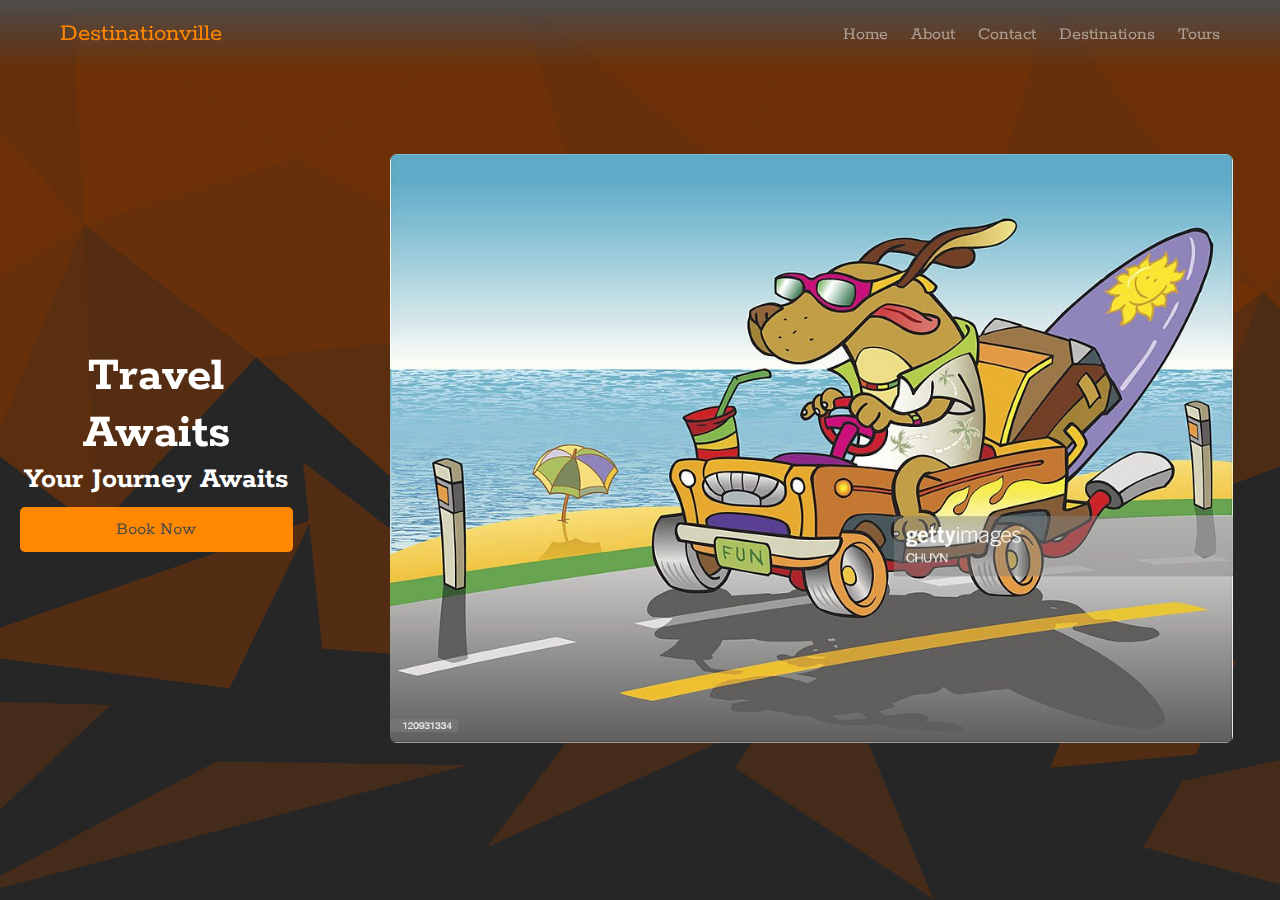
<file: index.html>
<!DOCTYPE html>
<html lang="en">
<head>
    <meta charset="UTF-8">
    <meta http-equiv="X-UA-Compatible" content="IE=edge">
    <meta name="viewport" content="width=device-width, initial-scale=1.0">
    <title>Travel</title>
        <!-- font awesome cdn -->
        <link rel="stylesheet" href="https://cdnjs.cloudflare.com/ajax/libs/font-awesome/4.7.0/css/font-awesome.min.css">
        <link rel="stylesheet" href="https://cdnjs.cloudflare.com/ajax/libs/font-awesome/6.2.1/css/all.min.css">
        <link rel="stylesheet" href="./css/style.css">
</head>
<body>
    <!-- header section starts -->
    <header class="header" data-aos="fade-down">
        <section class="flex">
            <a href="home.html" class="logo">Destinationville</a>
            <nav class="navbar">
                <a href="home.html">home</a>
                <a href="about.html">about</a>
                <a href="contact.html">contact</a>
                <a href="destinations.html">destinations</a>
                <a href="tours.html">tours</a>
            </nav>
            <div id="menu-btn" class="fas fa-bars"></div>
        </section>
    </header>
    <!-- header section ends -->
    
    <!-- start index section -->
    <div class="index">
        <div class="sec-1">
            <h1>Travel Awaits</h1>
            <h3>your journey awaits</h3>
            <a href="./home.html" class="btn">book now</a>
        </div>
        <div class="sec-2">
            <img src="./assets/index-1.jpg" alt="">
        </div>
    </div>
    <!-- end index section -->

    <script src="https://unpkg.com/aos@next/dist/aos.js"></script>
    <!-- my custom js -->
    <script src="./js/script.js"></script>
</body>
</html>
</file>
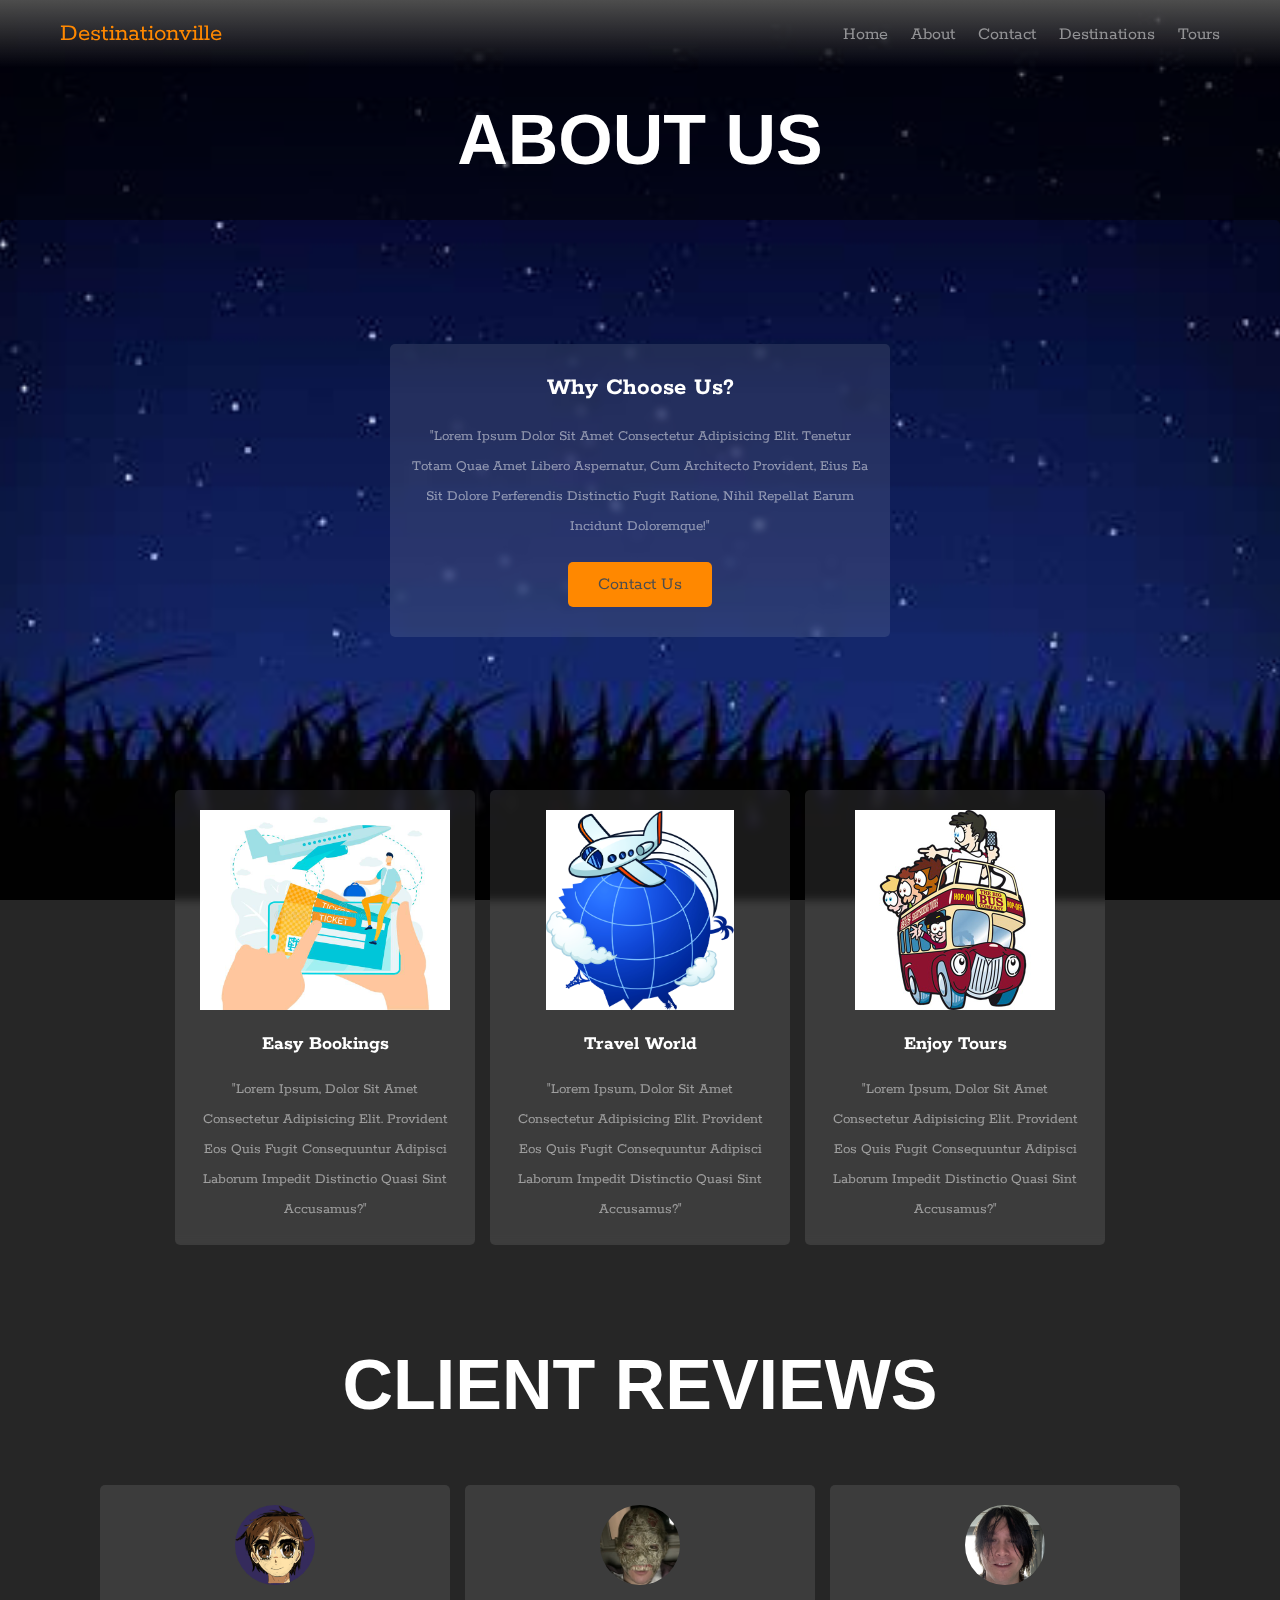
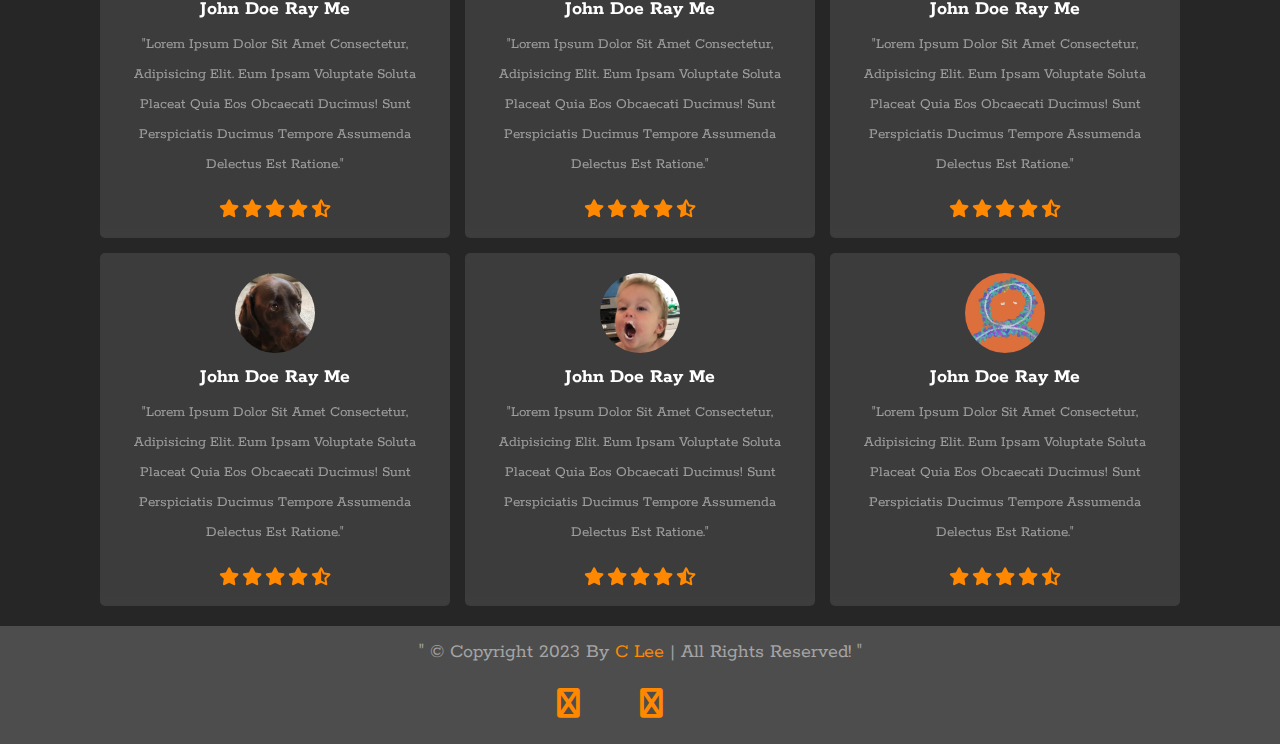
<file: about.html>
<!DOCTYPE html>
<html lang="en">

<head>
    <meta charset="UTF-8">
    <meta http-equiv="X-UA-Compatible" content="IE=edge">
    <meta name="viewport" content="width=device-width, initial-scale=1.0">
    <title>Travel - About</title>
    <!-- font awesome cdn -->
    <link rel="stylesheet" href="https://cdnjs.cloudflare.com/ajax/libs/font-awesome/4.7.0/css/font-awesome.min.css">
    <link rel="stylesheet" href="https://cdnjs.cloudflare.com/ajax/libs/font-awesome/6.2.1/css/all.min.css">
    <link rel="stylesheet" href="./css/style.css">
</head>

<body>
    <!-- header section starts -->
    <header class="header" data-aos="fade-down">
        <section class="flex">
            <a href="home.html" class="logo">Destinationville</a>
            <nav class="navbar">
                <a href="home.html">home</a>
                <a href="about.html">about</a>
                <a href="contact.html">contact</a>
                <a href="destinations.html">destinations</a>
                <a href="tours.html">tours</a>
            </nav>
            <div id="menu-btn" class="fas fa-bars"></div>
        </section>
    </header>
    <!-- header section ends -->

    <!-- about section starts -->
    <div class="container about">
        <h1 class="heading">about us</h1>
        <div class="details">
            <div class="box">
                <h3>why choose us?</h3>
                <p>"Lorem ipsum dolor sit amet consectetur adipisicing elit. Tenetur totam quae amet libero aspernatur,
                    cum architecto provident, eius ea sit dolore perferendis distinctio fugit ratione, nihil repellat
                    earum incidunt doloremque!"</p>
                <a href="./contact.html" class="btn">contact us</a>
            </div>
        </div>
        <div class="grid">
            <div class="box">
                <img src="./assets/about-img-1.jpg" alt="">
                <h3>easy bookings</h3>
                <p>"Lorem ipsum, dolor sit amet consectetur adipisicing elit. Provident eos quis fugit consequuntur
                    adipisci laborum impedit distinctio quasi sint accusamus?"</p>
            </div>
            <div class="box">
                <img src="./assets/about-img-2.jpeg" alt="">
                <h3>travel world</h3>
                <p>"Lorem ipsum, dolor sit amet consectetur adipisicing elit. Provident eos quis fugit consequuntur
                    adipisci laborum impedit distinctio quasi sint accusamus?"</p>
            </div>
            <div class="box">
                <img src="./assets/about-img-3.jpeg" alt="">
                <h3>enjoy tours</h3>
                <p>"Lorem ipsum, dolor sit amet consectetur adipisicing elit. Provident eos quis fugit consequuntur
                    adipisci laborum impedit distinctio quasi sint accusamus?"</p>
            </div>
        </div>
    </div>
    <!-- about section ends -->

    <!-- reviews section start -->
    <div class="container reviews">
        <h1 class="heading">client reviews</h1>
        <section class="grid">
            <div class="box">
                <img src="./assets/pic-1.png" alt="">
                <h3>john doe ray me</h3>
                <p>"Lorem ipsum dolor sit amet consectetur, adipisicing elit. Eum ipsam voluptate soluta placeat quia
                    eos obcaecati ducimus! Sunt perspiciatis ducimus tempore assumenda delectus est ratione."</p>
                <div class="stars">
                    <i class="fas fa-star"></i>
                    <i class="fas fa-star"></i>
                    <i class="fas fa-star"></i>
                    <i class="fas fa-star"></i>
                    <i class="fas fa-star-half-alt"></i>
                </div>
            </div>
            <div class="box">
                <img src="./assets/pic-2.JPG" alt="">
                <h3>john doe ray me</h3>
                <p>"Lorem ipsum dolor sit amet consectetur, adipisicing elit. Eum ipsam voluptate soluta placeat quia
                    eos obcaecati ducimus! Sunt perspiciatis ducimus tempore assumenda delectus est ratione."</p>
                <div class="stars">
                    <i class="fas fa-star"></i>
                    <i class="fas fa-star"></i>
                    <i class="fas fa-star"></i>
                    <i class="fas fa-star"></i>
                    <i class="fas fa-star-half-alt"></i>
                </div>
            </div>
            <div class="box">
                <img src="./assets/pic-3.JPG" alt="">
                <h3>john doe ray me</h3>
                <p>"Lorem ipsum dolor sit amet consectetur, adipisicing elit. Eum ipsam voluptate soluta placeat quia
                    eos obcaecati ducimus! Sunt perspiciatis ducimus tempore assumenda delectus est ratione."</p>
                <div class="stars">
                    <i class="fas fa-star"></i>
                    <i class="fas fa-star"></i>
                    <i class="fas fa-star"></i>
                    <i class="fas fa-star"></i>
                    <i class="fas fa-star-half-alt"></i>
                </div>
            </div>
            <div class="box">
                <img src="./assets/pic-4.JPG" alt="">
                <h3>john doe ray me</h3>
                <p>"Lorem ipsum dolor sit amet consectetur, adipisicing elit. Eum ipsam voluptate soluta placeat quia
                    eos obcaecati ducimus! Sunt perspiciatis ducimus tempore assumenda delectus est ratione."</p>
                <div class="stars">
                    <i class="fas fa-star"></i>
                    <i class="fas fa-star"></i>
                    <i class="fas fa-star"></i>
                    <i class="fas fa-star"></i>
                    <i class="fas fa-star-half-alt"></i>
                </div>
            </div>
            <div class="box">
                <img src="./assets/pic-5.jpg" alt="">
                <h3>john doe ray me</h3>
                <p>"Lorem ipsum dolor sit amet consectetur, adipisicing elit. Eum ipsam voluptate soluta placeat quia
                    eos obcaecati ducimus! Sunt perspiciatis ducimus tempore assumenda delectus est ratione."</p>
                <div class="stars">
                    <i class="fas fa-star"></i>
                    <i class="fas fa-star"></i>
                    <i class="fas fa-star"></i>
                    <i class="fas fa-star"></i>
                    <i class="fas fa-star-half-alt"></i>
                </div>
            </div>
            <div class="box">
                <img src="./assets/pic-6.png" alt="">
                <h3>john doe ray me</h3>
                <p>"Lorem ipsum dolor sit amet consectetur, adipisicing elit. Eum ipsam voluptate soluta placeat quia
                    eos obcaecati ducimus! Sunt perspiciatis ducimus tempore assumenda delectus est ratione."</p>
                <div class="stars">
                    <i class="fas fa-star"></i>
                    <i class="fas fa-star"></i>
                    <i class="fas fa-star"></i>
                    <i class="fas fa-star"></i>
                    <i class="fas fa-star-half-alt"></i>
                </div>
            </div>
        </section>
    </div>
    <!-- end of about section -->

    <!-- start footer -->
    <footer>
        <div class="credit">
            <p>
                " © copyright 2023 by
                <span>C Lee</span>
                | all rights reserved! "
            </p>
            <div class="credit-socials">
                <a href="#">
                    <i class="fa fa-facebook-official"></i>
                </a>
                <a href="#">
                    <i class="fa fa-github"></i>
                </a>
                <a href="#">
                    <i class="fa fa-instagram"></i>
                </a>
                <a href="#">
                    <i class="fa fa-linkedin-square"></i>
                </a>
                <a href="#">
                    <i class="fa fa-youtube-play"></i>
                </a>
            </div>
        </div>
    </footer>
    <!-- end of footer -->
    <script src="https://unpkg.com/aos@next/dist/aos.js"></script>
    <!-- my scripts -->
    <script src="./js/script.js"></script>
</body>

</html>
</file>
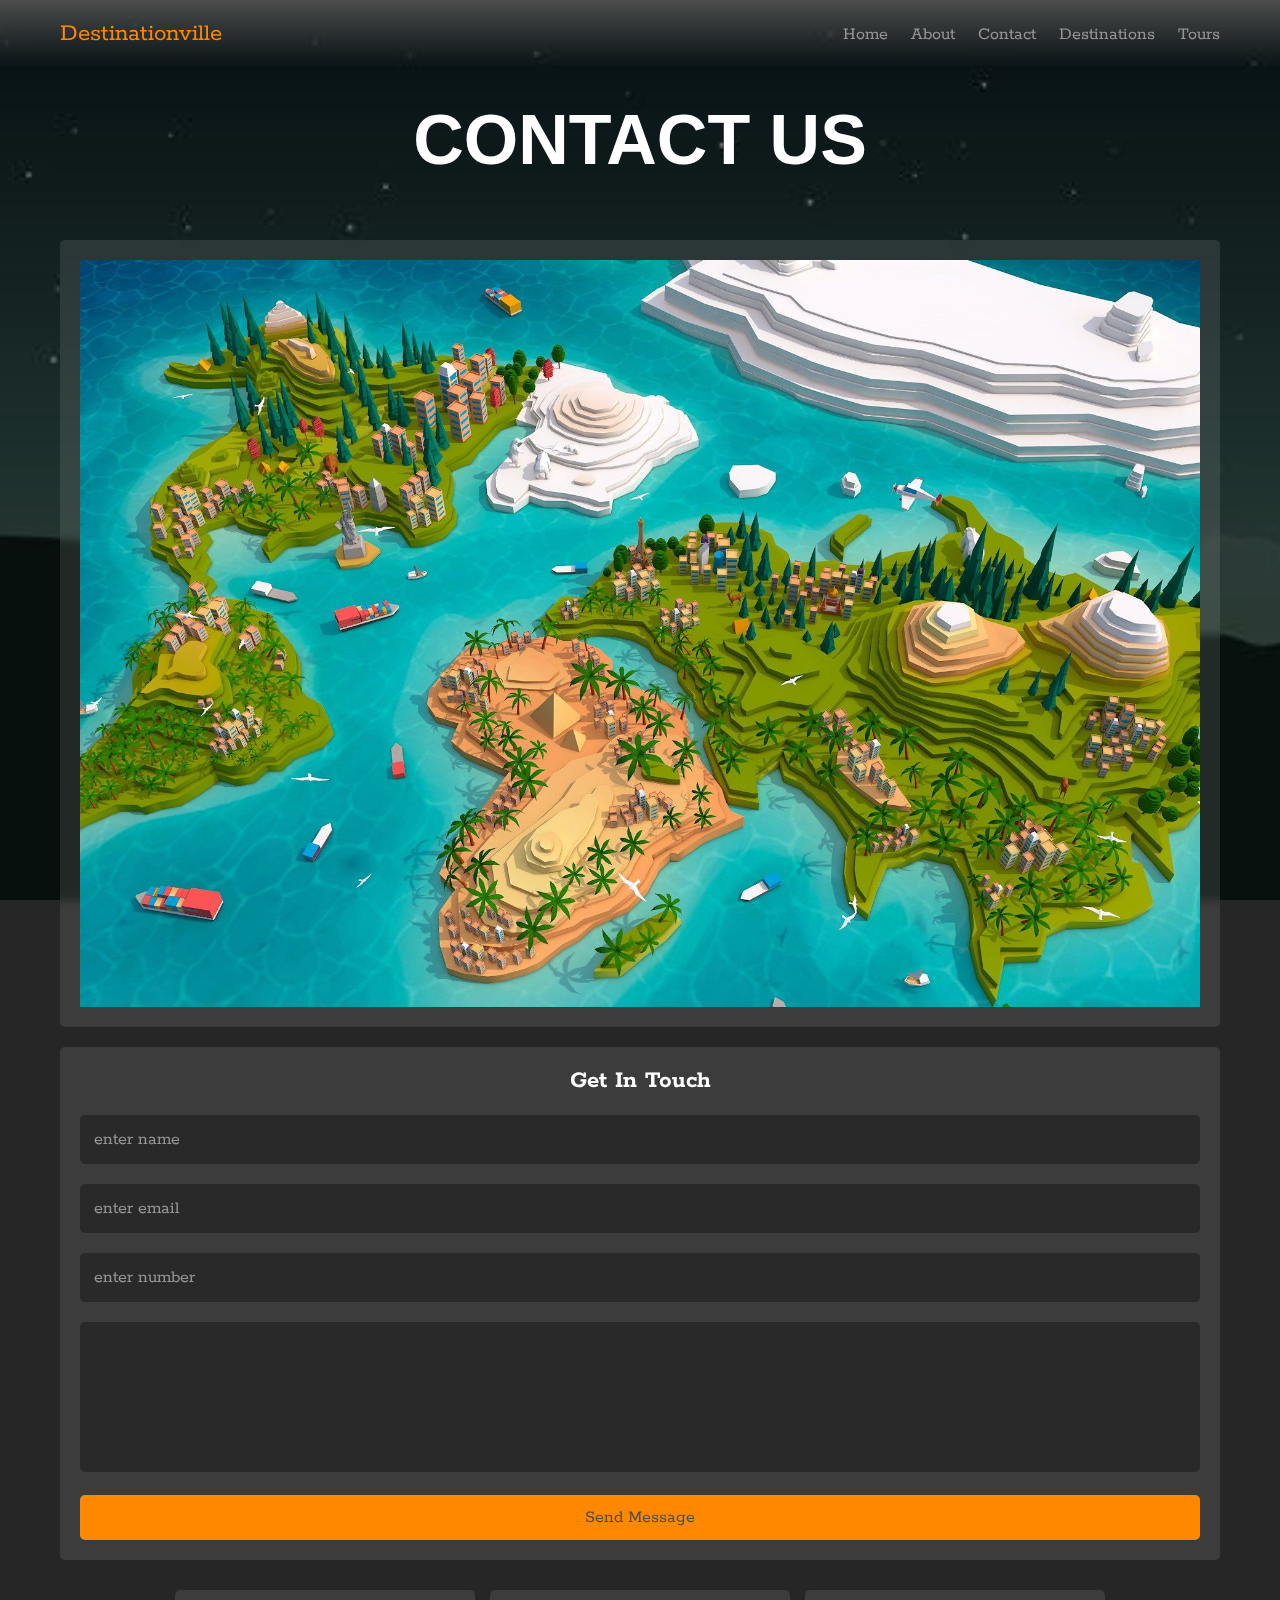
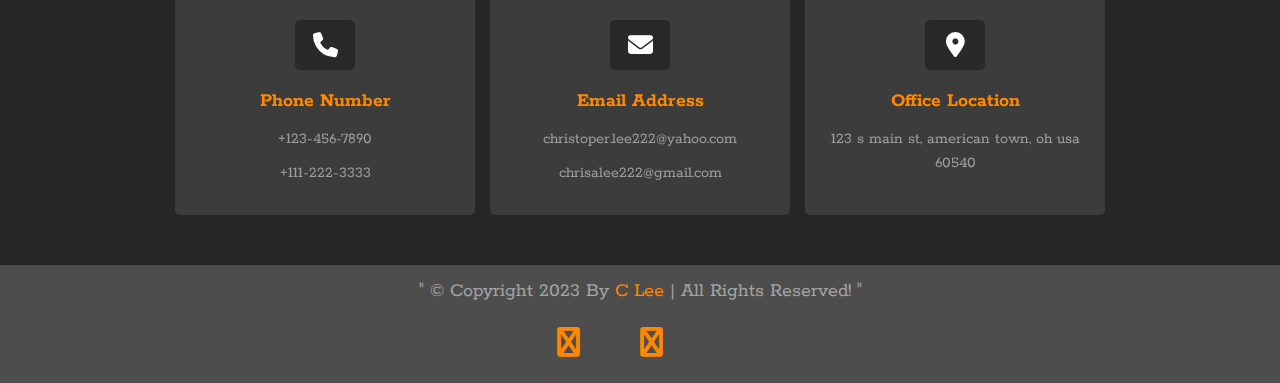
<file: contact.html>
<!DOCTYPE html>
<html lang="en">

<head>
    <meta charset="UTF-8">
    <meta http-equiv="X-UA-Compatible" content="IE=edge">
    <meta name="viewport" content="width=device-width, initial-scale=1.0">
    <title>Travel - Contact</title>

    <!-- font awesome cdn -->
    <link rel="stylesheet" href="https://cdnjs.cloudflare.com/ajax/libs/font-awesome/4.7.0/css/font-awesome.min.css">
    <link rel="stylesheet" href="https://cdnjs.cloudflare.com/ajax/libs/font-awesome/6.2.1/css/all.min.css">
    <link rel="stylesheet" href="./css/style.css">
</head>

<body>
    <!-- header section starts -->
    <header class="header" data-aos="fade-down">
        <section class="flex">
            <a href="home.html" class="logo">Destinationville</a>
            <nav class="navbar">
                <a href="home.html">home</a>
                <a href="about.html">about</a>
                <a href="contact.html">contact</a>
                <a href="destinations.html">destinations</a>
                <a href="tours.html">tours</a>
            </nav>
            <div id="menu-btn" class="fas fa-bars"></div>
        </section>
    </header>
    <!-- header section ends -->

    <!-- contact section begins -->
    <div class="container contact">
        <h1 class="heading">contact us</h1>
        <section>
            <div class="row">
                <img class="map" src="./assets/map.jpg">
                <form action="" method="" post>
                    <h3>get in touch</h3>
                    <input type="text" name="name" required maxlength="50" placeholder="enter name" class="box">
                    <input type="email" name="email" required maxlength="50" placeholder="enter email" class="box">
                    <input type="number" name="number" required maxlength="10" min="0" max="9999999999"
                        placeholder="enter number" class="box">
                    <textarea name="message" cols="30" rows="10" required maxlength="1000" class="box"></textarea>
                    <input type="submit" value="send message" name="send" class="btn">
                </form>
            </div>
            <div class="grid">
                <div class="box">
                    <i class="fas fa-phone"></i>
                    <h3>phone number</h3>
                    <a href="tel:1234567890">+123-456-7890</a>
                    <a href="tel:1112223333">+111-222-3333</a>
                </div>
                <div class="box">
                    <i class="fas fa-envelope"></i>
                    <h3>email address</h3>
                    <a href="mailto:christopher.lee222@yahoo.com">christoper.lee222@yahoo.com</a>
                    <a href="mailto:chrisalee222@gmail.com">chrisalee222@gmail.com</a>
                </div>
                <div class="box">
                    <i class="fas fa-map-marker-alt"></i>
                    <h3>office location</h3>
                    <a href="#">123 s main st, american town, oh usa 60540</a>
                </div>
            </div>
        </section>
    </div>
    <!-- end of contact section -->

    <!-- start footer -->
    <footer>
        <div class="credit">
            <p>
                " © copyright 2023 by
                <span>C Lee</span>
                | all rights reserved! "
            </p>
            <div class="credit-socials">
                <a href="#">
                    <i class="fa fa-facebook-official"></i>
                </a>
                <a href="#">
                    <i class="fa fa-github"></i>
                </a>
                <a href="#">
                    <i class="fa fa-instagram"></i>
                </a>
                <a href="#">
                    <i class="fa fa-linkedin-square"></i>
                </a>
                <a href="#">
                    <i class="fa fa-youtube-play"></i>
                </a>
            </div>
        </div>
    </footer>
    <!-- end of footer -->

    <script src="https://unpkg.com/aos@next/dist/aos.js"></script>
    <!-- my custom js -->
    <script src="./js/script.js"></script>
</body>

</html>
</file>
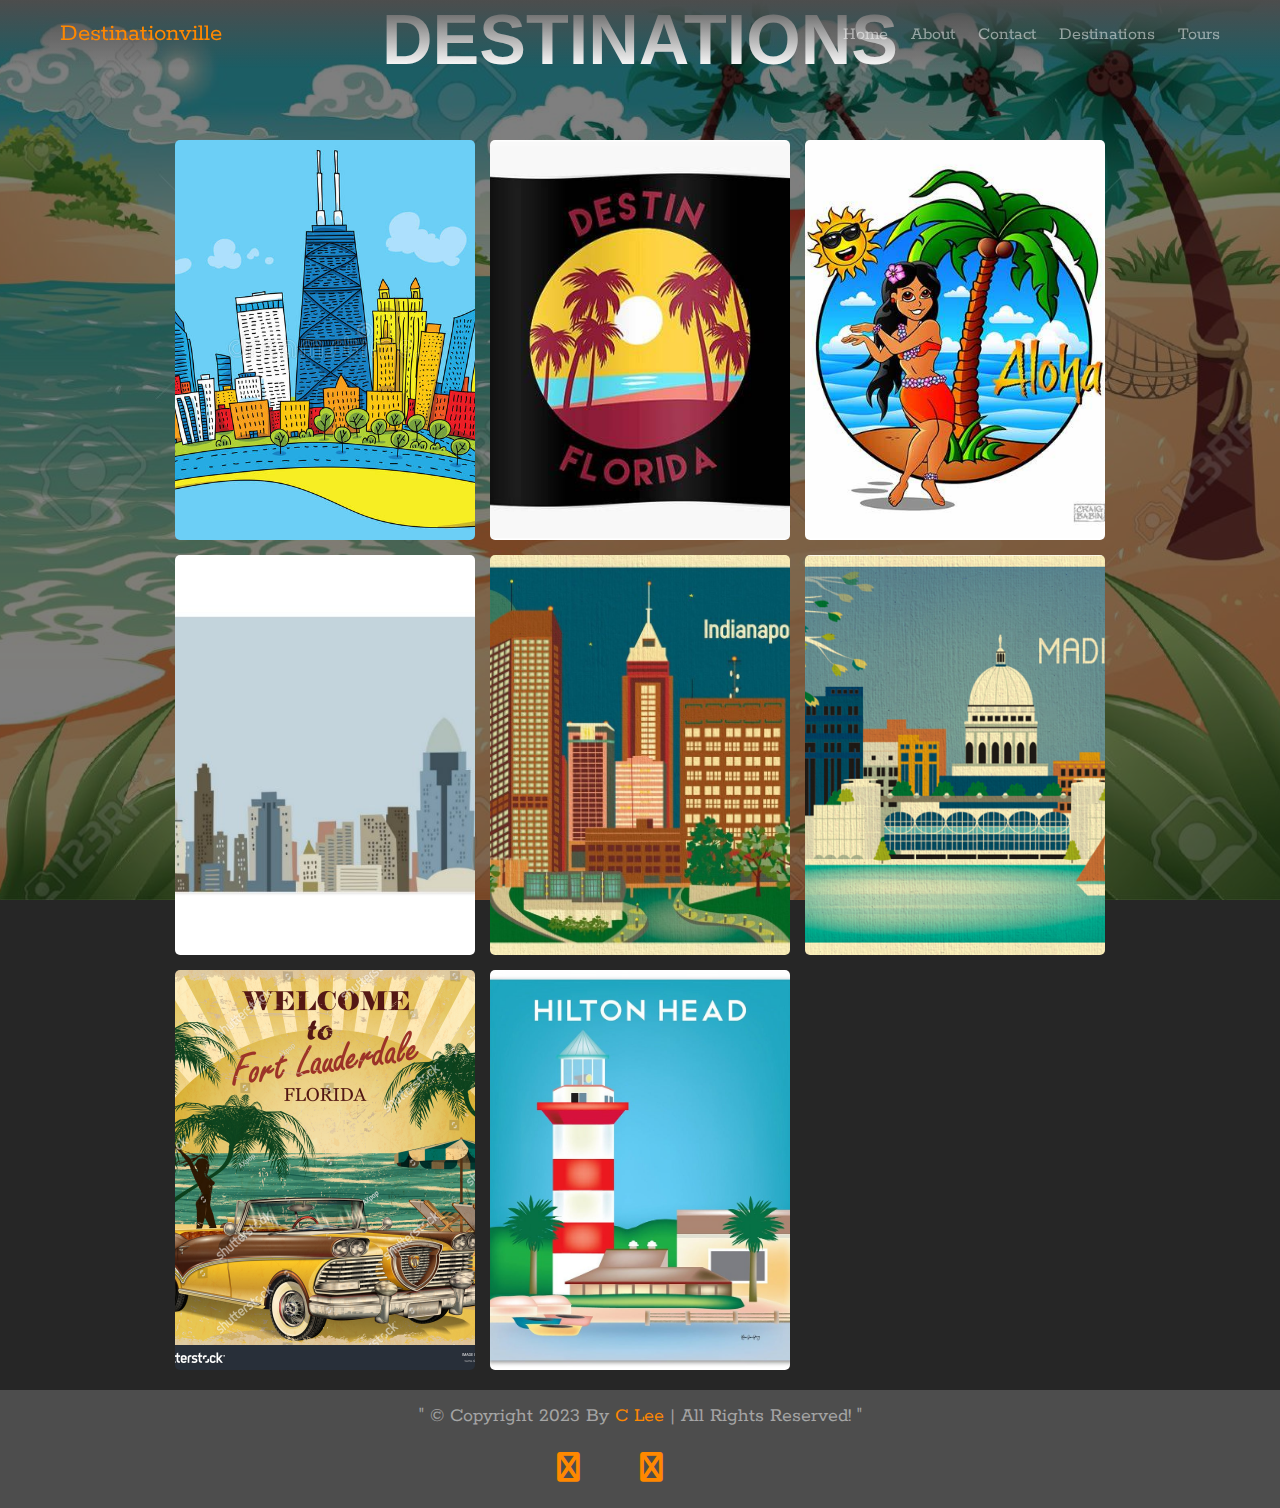
<file: destinations.html>
<!DOCTYPE html>
<html lang="en">

<head>
    <meta charset="UTF-8">
    <meta http-equiv="X-UA-Compatible" content="IE=edge">
    <meta name="viewport" content="width=device-width, initial-scale=1.0">
    <title>Travel - Destinations</title>
    <!-- font awesome cdn -->
    <link rel="stylesheet" href="https://cdnjs.cloudflare.com/ajax/libs/font-awesome/4.7.0/css/font-awesome.min.css">
    <link rel="stylesheet" href="https://cdnjs.cloudflare.com/ajax/libs/font-awesome/6.2.1/css/all.min.css">
    <link rel="stylesheet" href="./css/style.css">
</head>

<body>
    <!-- header section starts -->
    <header class="header" data-aos="fade-down">
        <section class="flex">
            <a href="home.html" class="logo">Destinationville</a>
            <nav class="navbar">
                <a href="home.html">home</a>
                <a href="about.html">about</a>
                <a href="contact.html">contact</a>
                <a href="destinations.html">destinations</a>
                <a href="tours.html">tours</a>
            </nav>
            <div id="menu-btn" class="fas fa-bars"></div>
        </section>
    </header>
    <!-- header section ends -->

    <!-- destinations section begins -->
    <div class="conatiner destinations">
        <h1 class="heading">destinations</h1>
        <section class="grid">
            <div class="box">
                <img src="./assets/destination-1.jpg" alt="">
                <h3><span>chicago</span></h3>
            </div>
            <div class="box">
                <img src="./assets/destination-2.jpeg" alt="">
                <h3><span>destin</span></h3>
            </div>
            <div class="box">
                <img src="./assets/destination-3.jpeg" alt="">
                <h3><span>hawaii</span></h3>
            </div>
            <div class="box">
                <img src="./assets/destination-4.jpeg" alt="">
                <h3><span>cincinnati</span></h3>
            </div>
            <div class="box">
                <img src="./assets/destination-5.jpg" alt="">
                <h3><span>indianapolis</span></h3>
            </div>
            <div class="box">
                <img src="./assets/destination-6.jpeg" alt="">
                <h3><span>madison</span></h3>
            </div>
            <div class="box">
                <img src="./assets/destination-7.jpg" alt="">
                <h3><span>ft lauderale</span></h3>
            </div>
            <div class="box">
                <img src="./assets/destination-8.jpg" alt="">
                <h3><span>hilton head</span></h3>
            </div>
        </section>
    </div>
    <!-- destination section ends -->

    <!-- start footer -->
    <footer>
        <div class="credit">
            <p>
                " © copyright 2023 by
                <span>C Lee</span>
                | all rights reserved! "
            </p>
            <div class="credit-socials">
                <a href="#">
                    <i class="fa fa-facebook-official"></i>
                </a>
                <a href="#">
                    <i class="fa fa-github"></i>
                </a>
                <a href="#">
                    <i class="fa fa-instagram"></i>
                </a>
                <a href="#">
                    <i class="fa fa-linkedin-square"></i>
                </a>
                <a href="#">
                    <i class="fa fa-youtube-play"></i>
                </a>
            </div>
        </div>
    </footer>
    <!-- end of footer -->
    
    <script src="https://unpkg.com/aos@next/dist/aos.js"></script>
    <!-- my custom js -->
    <script src="./js/script.js"></script>
</body>

</html>
</file>
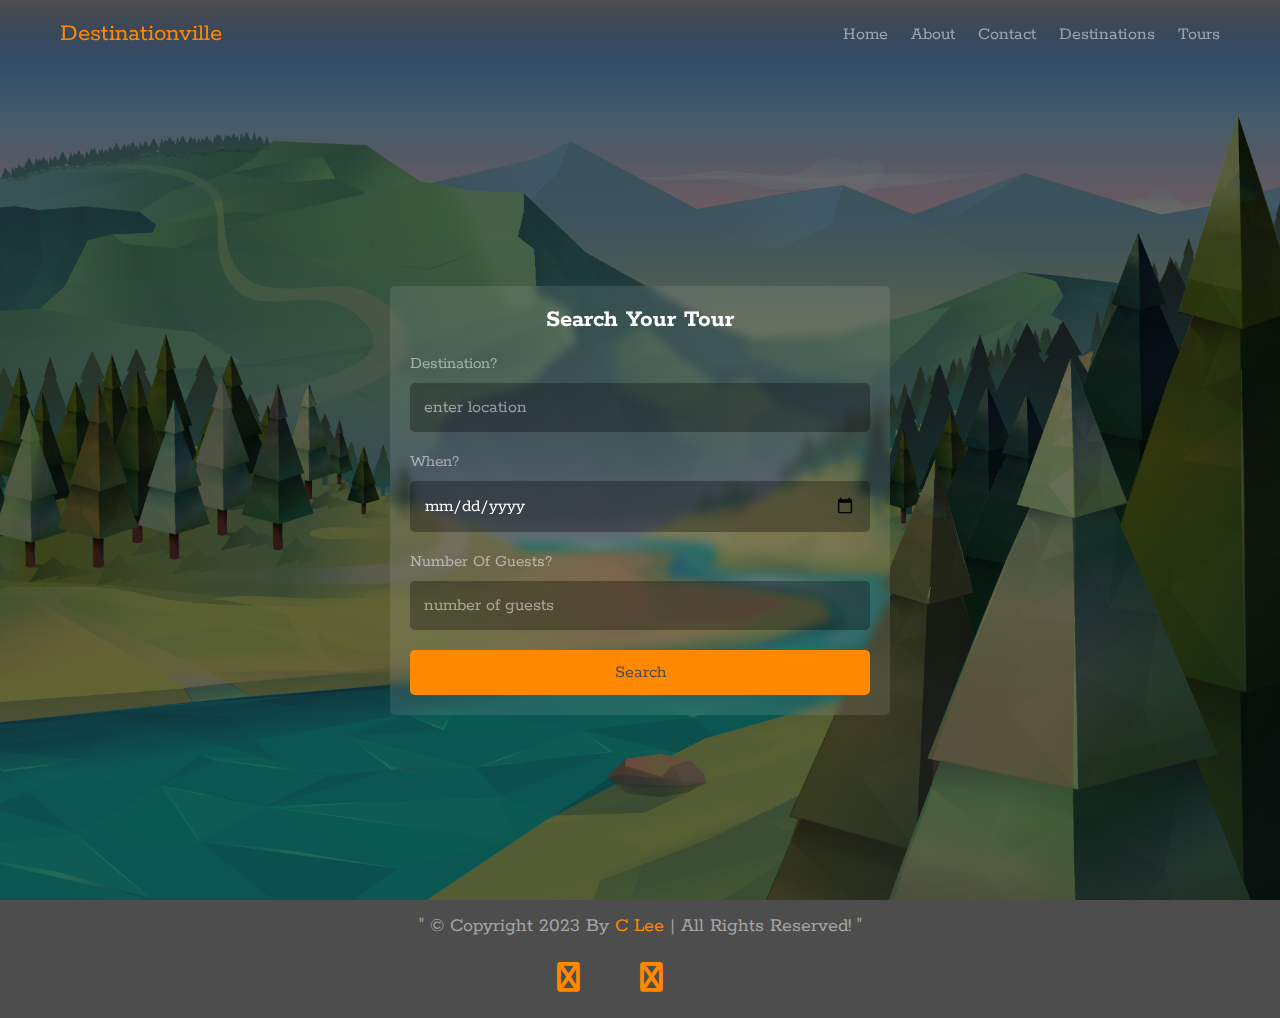
<file: home.html>
<!DOCTYPE html>
<html lang="en">

<head>
    <meta charset="UTF-8">
    <meta http-equiv="X-UA-Compatible" content="IE=edge">
    <meta name="viewport" content="width=device-width, initial-scale=1.0">
    <title>Travel - Home</title>
    <!-- font awesome cdn -->
    <link rel="stylesheet" href="https://cdnjs.cloudflare.com/ajax/libs/font-awesome/4.7.0/css/font-awesome.min.css">
    <link rel="stylesheet" href="https://cdnjs.cloudflare.com/ajax/libs/font-awesome/6.2.1/css/all.min.css">
    <link rel="stylesheet" href="./css/style.css">
</head>

<body>
    <!-- header section starts -->
    <header class="header" data-aos="fade-down">
        <section class="flex">
            <a href="home.html" class="logo">Destinationville</a>
            <nav class="navbar">
                <a href="home.html">home</a>
                <a href="about.html">about</a>
                <a href="contact.html">contact</a>
                <a href="destinations.html">destinations</a>
                <a href="tours.html">tours</a>
            </nav>
            <div id="menu-btn" class="fas fa-bars"></div>
        </section>
    </header>
    <!-- header section ends -->

    <!-- home section starts -->
    <div class="container home">
        <section class="flex">
            <form action="" method="post">
                <h3>search your tour</h3>
                <p>destination?</p>
                <input type="text" name="loaction" required maxlength="50" placeholder="enter location" class="box">
                <p>when?</p>
                <input type="date" name="date" required class="box">
                <p>number of guests?</p>
                <input type="number" name="guests" required min="1" max="10" maxlength="2"
                    placeholder="number of guests" class="box">
                <input type="submit" value="search" name="search" class="btn">
            </form>
        </section>
    </div>
    <!-- home section ends -->

    <!-- start footer -->
    <footer>
        <div class="credit">
            <p>
                " © copyright 2023 by
                <span>C Lee</span>
                | all rights reserved! "
            </p>
            <div class="credit-socials">
                <a href="#">
                    <i class="fa fa-facebook-official"></i>
                </a>
                <a href="#">
                    <i class="fa fa-github"></i>
                </a>
                <a href="#">
                    <i class="fa fa-instagram"></i>
                </a>
                <a href="#">
                    <i class="fa fa-linkedin-square"></i>
                </a>
                <a href="#">
                    <i class="fa fa-youtube-play"></i>
                </a>
            </div>
        </div>
    </footer>
    <!-- end of footer -->

    <script src="https://unpkg.com/aos@next/dist/aos.js"></script>
    <!-- my custom js -->
    <script src="./js/script.js"></script>
</body>

</html>
</file>
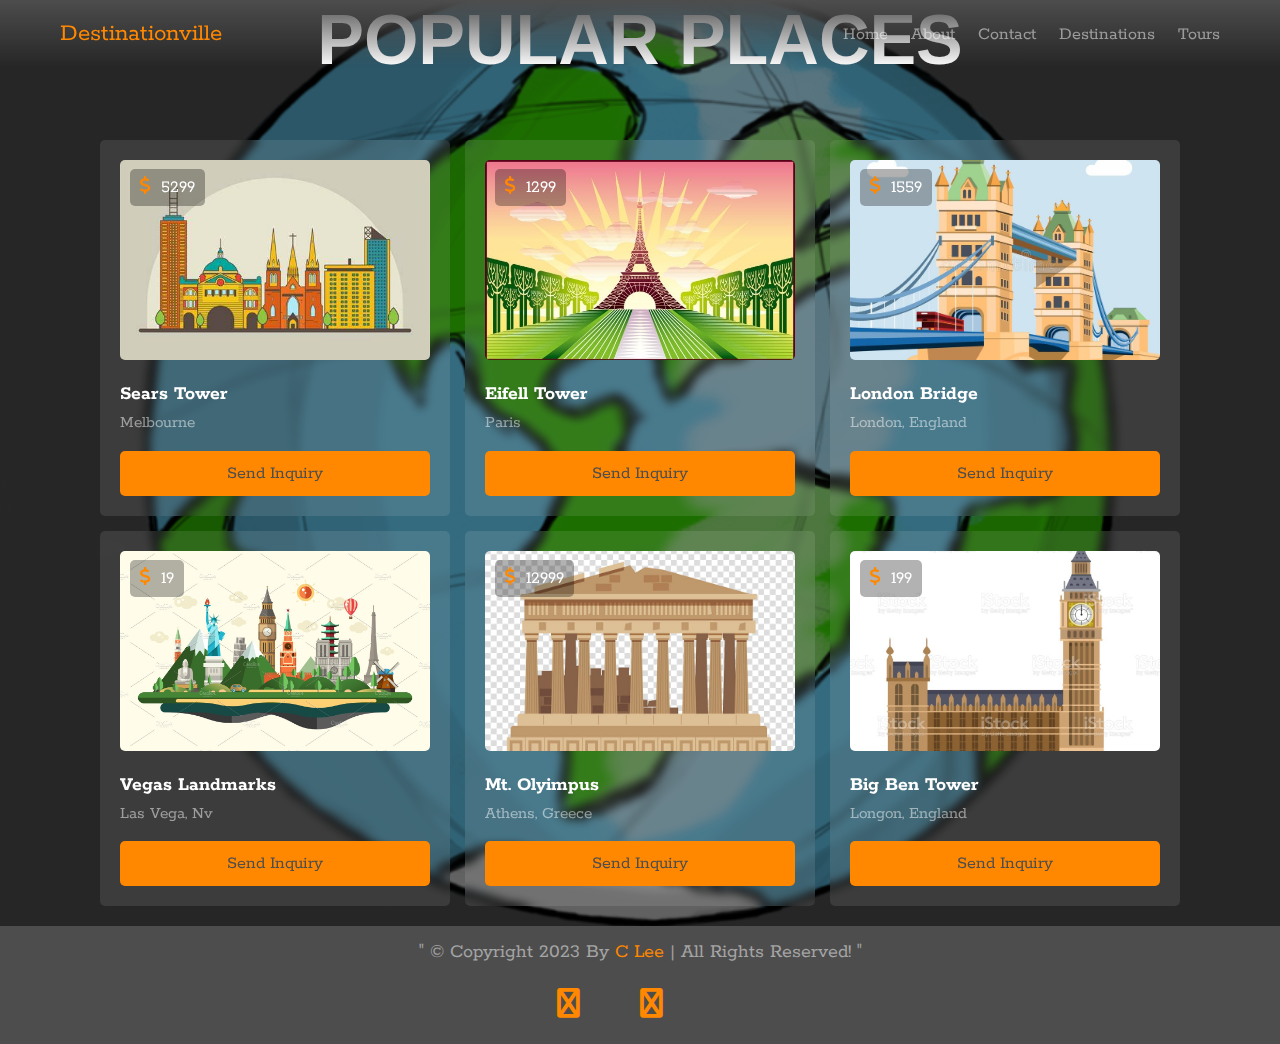
<file: tours.html>
<!DOCTYPE html>
<html lang="en">

<head>
    <meta charset="UTF-8">
    <meta http-equiv="X-UA-Compatible" content="IE=edge">
    <meta name="viewport" content="width=device-width, initial-scale=1.0">
    <title>Travel - Tours</title>
    <!-- font awesome cdn -->
    <link rel="stylesheet" href="https://cdnjs.cloudflare.com/ajax/libs/font-awesome/4.7.0/css/font-awesome.min.css">
    <link rel="stylesheet" href="https://cdnjs.cloudflare.com/ajax/libs/font-awesome/6.2.1/css/all.min.css">
    <link rel="stylesheet" href="./css/style.css">
</head>

<body>
    <!-- header section starts -->
    <header class="header" data-aos="fade-down">
        <section class="flex">
            <a href="home.html" class="logo">Destinationville</a>
            <nav class="navbar">
                <a href="home.html">home</a>
                <a href="about.html">about</a>
                <a href="contact.html">contact</a>
                <a href="destinations.html">destinations</a>
                <a href="tours.html">tours</a>
            </nav>
            <div id="menu-btn" class="fas fa-bars"></div>
        </section>
    </header>
    <!-- header section ends -->

    <!-- tours container begins -->
    <div class="conatiner tours">
        <h1 class="heading">popular places</h1>
        <section class="grid">
            <div class="box">
                <div class="price">
                    <i class="fas fa-dollar-sign"></i>
                    <span>5299</span>
                </div>
                <img src="./assets/tour-img-1.jpeg" alt="" class="image">
                <h3 class="name">sears tower</h3>
                <p class="address">melbourne</p>
                <a href="#" class="btn">send inquiry</a>
            </div>
            <div class="box">
                <div class="price">
                    <i class="fas fa-dollar-sign"></i>
                    <span>1299</span>
                </div>
                <img src="./assets/tour-img-2.jpg" alt="" class="image">
                <h3 class="name">eifell tower</h3>
                <p class="address">paris</p>
                <a href="#" class="btn">send inquiry</a>
            </div>
            <div class="box">
                <div class="price">
                    <i class="fas fa-dollar-sign"></i>
                    <span>1559</span>
                </div>
                <img src="./assets/tour-img-3.jpg" alt="" class="image">
                <h3 class="name">london bridge</h3>
                <p class="address">london, england</p>
                <a href="#" class="btn">send inquiry</a>
            </div>
            <div class="box">
                <div class="price">
                    <i class="fas fa-dollar-sign"></i>
                    <span>19</span>
                </div>
                <img src="./assets/tour-img-4.jpg" alt="" class="image">
                <h3 class="name">vegas landmarks</h3>
                <p class="address">las vega, nv</p>
                <a href="#" class="btn">send inquiry</a>
            </div>
            <div class="box">
                <div class="price">
                    <i class="fas fa-dollar-sign"></i>
                    <span>12999</span>
                </div>
                <img src="./assets/tour-img-5.jpg" alt="" class="image">
                <h3 class="name">mt. olyimpus</h3>
                <p class="address">athens, greece</p>
                <a href="#" class="btn">send inquiry</a>
            </div>
            <div class="box">
                <div class="price">
                    <i class="fas fa-dollar-sign"></i>
                    <span>199</span>
                </div>
                <img src="./assets/tour-img-6.jpg" alt="" class="image">
                <h3 class="name">big ben tower</h3>
                <p class="address">longon, england</p>
                <a href="#" class="btn">send inquiry</a>
            </div>
        </section>
    </div>
    <!-- end tours container -->

    <!-- start footer -->
    <footer>
        <div class="credit">
            <p>
                " © copyright 2023 by
                <span>C Lee</span>
                | all rights reserved! "
            </p>
            <div class="credit-socials">
                <a href="#">
                    <i class="fa fa-facebook-official"></i>
                </a>
                <a href="#">
                    <i class="fa fa-github"></i>
                </a>
                <a href="#">
                    <i class="fa fa-instagram"></i>
                </a>
                <a href="#">
                    <i class="fa fa-linkedin-square"></i>
                </a>
                <a href="#">
                    <i class="fa fa-youtube-play"></i>
                </a>
            </div>
        </div>
    </footer>
    <!-- end of footer -->
</body>

</html>
</file>
<file: css/style.css>
@import url("https://fonts.googleapis.com/css2?family=Rokkitt&display=swap");
:root {
  --accent: rgb(255, 136, 0);
  --light-white: rgba(255, 255, 255, 0.5);
  --light-black: rgba(0, 0, 0, 0.3);
  --light-bg: rgba(255, 255, 255, 0.1);
  --white: #fff;
  --dark: #4d4d4d;
}

* {
  font-family: "Rokkitt", serif;
  margin: 0;
  padding: 0;
  box-sizing: border-box;
  outline: none;
  border: none;
  text-decoration: none;
  text-transform: capitalize;
  scrollbar-color: var(--accent) var(--dark);
  scrollbar-width: thin;
}

html {
  font-size: 62.5%;
  overflow-x: hidden;
  scroll-behavior: smooth;
  scroll-padding-top: 5rem;
}

*::selection {
  background-color: var(--accent);
  color: var(--dark);
}

*::-webkit-scrollbar {
  height: 0.5rem;
  width: 1rem;
}

*::-webkit-scrollbar-track {
  background-color: transparent;
}

*::-webkit-scrollbar-thumb {
  background-color: var(--accent);
}

body {
  background-color: var(--dark);
  overflow-x: hidden;
  /* padding-bottom: 7rem; */
}

.container {
  padding-top: 10rem;
}

section {
  margin: 0 auto;
  max-width: 1200px;
  padding: 2rem;
}

.heading {
  font-family: Verdana, Geneva, Tahoma, sans-serif;
  font-size: 7rem;
  color: var(--white);
  text-transform: uppercase;
  text-align: center;
  margin-bottom: 4rem;
}

.btn {
  display: block;
  border-radius: 0.5rem;
  padding: 1.2rem 3rem;
  background: var(--accent);
  color: var(--dark);
  cursor: pointer;
  text-align: center;
  width: 100%;
  font-size: 1.8rem;
  margin-top: 1rem;
  transition: 0.2s linear;
}

.btn:hover {
  background: var(--dark);
  color: var(--white);
}

.header {
  position: fixed;
  top: 0;
  left: 0;
  right: 0;
  background: linear-gradient(0deg, transparent, var(--dark));
  z-index: 1000;
}

.header .flex {
  display: flex;
  align-items: center;
  justify-content: space-between;
  gap: 1.5rem;
}

.header .flex .logo {
  font-size: 2.5rem;
  color: var(--accent);
}

.header .flex .navbar a {
  margin-left: 2rem;
  font-size: 1.8rem;
  color: var(--light-white);
  transition: 0.2s linear;
}

.header .flex .navbar a:hover {
  color: var(--white);
}

#menu-btn {
  font-size: 2.5rem;
  cursor: pointer;
  color: var(--white);
  display: none;
}

.index {
  display: flex;
  flex: 1;
  align-items: center;
  text-align: center;
  justify-content: center;
  gap: 5em;
  height: 100vh;

  background: url("../assets/index-bg.jpeg") no-repeat rgba(0, 0, 0, 0.5);
  background-position: center;
  background-attachment: fixed;
  background-size: cover;
  background-blend-mode: multiply;
}

.sec-1 {
  margin-left: 20px;
}

@media (max-width: 600px) {
  .index {
    flex-direction: column;
  }
}

.index img {
  width: 90%;
  border-radius: 7px;
}

.index h1 {
  font-size: 5rem;
  color: var(--white);
}

.index h3 {
  font-size: 3rem;
  color: var(--white);
}

.home {
  background: url("../assets/home-bg.jpg") no-repeat rgba(0, 0, 0, 0.5);
  background-position: center;
  background-attachment: fixed;
  background-size: cover;
  background-blend-mode: multiply;
}

.home .flex {
  min-height: calc(100vh - 10rem);
  display: flex;
  align-items: center;
  justify-content: center;
}

.home .flex form {
  background-color: var(--light-bg);
  border-radius: 0.5rem;
  padding: 2rem;
  width: 50rem;
  backdrop-filter: blur(0.4rem);
}

.home .flex form h3 {
  font-size: 2.5rem;
  color: var(--white);
  padding-bottom: 1rem;
  text-align: center;
}

.home .flex form p {
  padding-top: 1rem;
  font-size: 1.7rem;
  color: var(--light-white);
}

.home .flex form .box {
  width: 100%;
  border-radius: 0.5rem;
  padding: 1.4rem;
  font-size: 1.8rem;
  color: var(--white);
  text-transform: none;
  background: var(--light-black);
  margin: 1rem 0;
}

.home .flex form .box::placeholder {
  color: var(--light-white);
}

.about {
  background: url("../assets/about-bg.jpeg") no-repeat rgba(0, 0, 0, 0.5);
  background-position: center;
  background-attachment: fixed;
  background-size: cover;
  background-blend-mode: multiply;
}

.about .details {
  border-radius: 0.5rem;
  background: url("../assets/about-bg.jpeg") no-repeat rgba(0, 0, 0, 0.5);
  background-position: center;
  background-attachment: fixed;
  background-size: cover;
  display: flex;
  align-items: center;
  justify-content: center;
  padding: 2rem;
  min-height: 60vh;
  border-radius: 0.5rem;
}

.about .details .box {
  width: 50rem;
  background-color: var(--light-bg);
  padding: 3rem 2rem;
  text-align: center;
  backdrop-filter: blur(0.4rem);
  border-radius: 0.5rem;
}

.about .details .box h3 {
  padding-bottom: 1rem;
  font-size: 2.5rem;
  color: var(--white);
}

.about .details .box p {
  padding: 1rem 0;
  font-size: 1.5rem;
  color: var(--light-white);
  line-height: 2;
}

.about .details .box .btn {
  display: inline-block;
  width: auto;
}

.about .grid {
  display: grid;
  grid-template-columns: repeat(auto-fit, 30rem);
  align-items: flex-start;
  justify-content: center;
  gap: 1.5rem;
  margin-top: 3rem;
}

.about .grid .box {
  background-color: var(--light-bg);
  padding: 2rem;
  text-align: center;
  backdrop-filter: blur(0.4rem);
  border-radius: 0.5rem;
}

.about .grid .box img {
  height: 20rem;
  transition: 0.2s linear;
}

.about .grid .box h3 {
  padding: 2rem 0;
  font-size: 2rem;
  color: var(--white);
}

.about .grid .box p {
  line-height: 2;
  font-size: 1.5rem;
  color: var(--light-white);
}

.about .grid .box:hover {
  background-color: var(--light-black);
}

.about .grid .box:hover img {
  transform: scale(1.1);
}

.reviews {
  background: url("../assets/reviews-bg.jpeg") no-repeat rgba(0, 0, 0, 0.5);
  background-position: center;
  background-attachment: fixed;
  background-size: cover;
  background-blend-mode: multiply;
}

.reviews .grid {
  display: grid;
  grid-template-columns: repeat(auto-fit, 35rem);
  align-items: flex-start;
  justify-content: center;
  gap: 1.5rem;
}

.reviews .grid .box {
  background-color: var(--light-bg);
  padding: 2rem;
  text-align: center;
  backdrop-filter: blur(0.4rem);
  border-radius: 0.5rem;
}

.reviews .grid .box img {
  height: 8rem;
  width: 8rem;
  border-radius: 50%;
  object-fit: cover;
  margin-bottom: 1rem;
}

.reviews .grid .box h3 {
  font-size: 2rem;
  color: var(--white);
}

.reviews .grid .box p {
  padding: 1rem 0;
  line-height: 2;
  color: var(--light-white);
  font-size: 1.5rem;
}

.reviews .grid .box .stars {
  margin-top: 1rem;
}

.reviews .grid .box .stars i {
  font-size: 1.8rem;
  color: var(--accent);
}

.reviews .grid .box:hover {
  background-color: var(--light-black);
}

.tours {
  background: url("../assets/tour-bg.png") no-repeat rgba(0, 0, 0, 0.5);
  background-position: center;
  background-attachment: fixed;
  background-size: cover;
  background-blend-mode: multiply;
}

.tours .grid {
  display: grid;
  grid-template-columns: repeat(auto-fit, 35rem);
  align-items: flex-start;
  justify-content: center;
  gap: 1.5rem;
}

.tours .grid .box {
  background-color: var(--light-bg);
  padding: 2rem;
  backdrop-filter: blur(0.4rem);
  border-radius: 0.5rem;
  position: relative;
}

.tours .grid .box .price {
  position: absolute;
  top: 2.9rem;
  left: 3rem;
  border-radius: 0.5rem;
  background: var(--light-black);
  font-size: 1.8rem;
  padding: 0.8rem 1rem;
}

.tours .grid .box .price i {
  color: var(--accent);
  margin-right: 0.5rem;
}

.tours .grid .box .price span {
  color: var(--white);
}

.tours .grid .box .image {
  height: 20rem;
  width: 100%;
  object-fit: cover;
  border-radius: 0.5rem;
  margin-bottom: 2rem;
}

.tours .grid .box .name {
  font-size: 2rem;
  color: var(--white);
}

.tours .grid .box .address {
  font-size: 1.7rem;
  color: var(--light-white);
  line-height: 1.5;
  padding: 0.5rem 0;
}

.tours .grid .box:hover {
  background-color: var(--light-black);
}

.tours .grid .box:hover .price {
  background-color: var(--dark);
}

.destinations {
  background: url("../assets/destination-bg.jpg") no-repeat rgba(0, 0, 0, 0.5);
  background-position: center;
  background-attachment: fixed;
  background-size: cover;
  background-blend-mode: multiply;
}

.destinations .grid {
  display: grid;
  grid-template-columns: repeat(auto-fit, 30rem);
  align-items: flex-start;
  justify-content: center;
  gap: 1.5rem;
}

.destinations .grid .box {
  position: relative;
  height: 40rem;
  overflow: hidden;
  border-radius: 0.5rem;
}

.destinations .grid .box img {
  height: 100%;
  width: 100%;
  object-fit: cover;
}

.destinations .grid .box h3 {
  position: absolute;
  top: 0;
  left: 0;
  height: 100%;
  width: 100%;
  display: flex;
  align-items: center;
  justify-content: center;
  background-color: var(--light-black);
  backdrop-filter: blur(0.4rem);
  transition: 0.2s linear;
  opacity: 0;
}

.destinations .grid .box h3 span {
  font-size: 2.5rem;
  color: var(--white);
}

.destinations .grid .box:hover h3 {
  opacity: 1;
}

.contact {
  background: url("../assets/contact-bg.jpeg") no-repeat rgba(0, 0, 0, 0.5);
  background-position: center;
  background-attachment: fixed;
  background-size: cover;
  background-blend-mode: multiply;
}

.contact .row {
  display: flex;
  flex-wrap: wrap;
  gap: 2rem;
}

.contact .row .map {
  width: 100%;
  flex: 1 1 40rem;
  padding: 2rem;
  background-color: var(--light-bg);
  border-radius: 0.5rem;
  backdrop-filter: blur(0.4rem);
}

.contact .row form {
  flex: 1 1 40rem;
  padding: 2rem;
  background-color: var(--light-bg);
  border-radius: 0.5rem;
  backdrop-filter: blur(0.4rem);
}

.contact .row form h3 {
  text-align: center;
  font-size: 2.5rem;
  color: var(--white);
  padding-bottom: 1rem;
}

.contact .row form .box {
  width: 100%;
  margin: 1rem 0;
  border-radius: 0.5rem;
  background-color: var(--light-black);
  padding: 1.4rem;
  font-size: 1.8rem;
  color: var(--white);
  text-transform: none;
}

.contact .row form .box::placeholder {
  color: var(--light-white);
}

.contact .row form textarea {
  height: 15rem;
  resize: none;
}

.contact .grid {
  margin: 3rem 0;
  display: grid;
  grid-template-columns: repeat(auto-fit, 30rem);
  justify-content: center;
  gap: 1.5rem;
}

.contact .grid .box {
  padding: 3rem 2rem;
  background-color: var(--light-bg);
  border-radius: 0.5rem;
  backdrop-filter: blur(0.4rem);
  text-align: center;
}

.contact .grid .box i {
  height: 5rem;
  width: 6rem;
  line-height: 5rem;
  font-size: 2.5rem;
  background-color: var(--light-black);
  border-radius: 0.5rem;
  color: var(--white);
  margin-bottom: 1.5rem;
}

.contact .grid .box h3 {
  padding: 0.5rem 0;
  font-size: 2rem;
  color: var(--accent);
}

.contact .grid .box a {
  display: block;
  padding-top: 1rem;
  font-size: 1.6rem;
  color: var(--light-white);
  line-height: 1.5;
  text-transform: none;
}

.contact .grid .box a:hover {
  color: var(--white);
  text-decoration: underline;
}

footer .credit {
  text-align: center;
  font-size: 2rem;
  padding-top: 1.5rem;
  padding-bottom: 2rem;
  color: var(--light-white);
}

.credit-socials {
  font-size: 30px;
  display: flex;
  text-align: center;
  align-items: center;
  justify-content: center;
  gap: 2em;
  margin-top: 25px;
}

.credit-socials a {
  text-decoration: none !important;
  color: var(--accent);
}

.credit-socials a:hover {
  cursor: pointer;
  color: var(--white);
}

footer .credit span {
  color: var(--accent);
}

/* media queries  */

@media (max-width: 991px) {
  html {
    font-size: 55%;
  }

  .heading {
    font-size: 5rem;
    margin-bottom: 3rem;
  }
}

@media (max-width: 768px) {
  #menu-btn {
    display: inline-block;
  }

  .header .flex {
    position: relative;
  }

  .header .flex .navbar {
    position: absolute;
    top: 100%;
    left: 2rem;
    right: 2rem;
    background-color: var(--light-black);
    backdrop-filter: blur(0.4rem);
    border-radius: 0.5rem;
    transform: scale(0);
    transform-origin: top right;
    padding: 1.5rem 0.5rem;
  }

  .header .flex .navbar.active {
    transform: scale(1);
    transition: 0.2s linear;
  }

  .header .flex .navbar a {
    display: block;
    padding: 1rem;
    margin: 0.5rem 1rem;
    color: var(--white);
    border-radius: 0.5rem;
  }

  .header .flex .navbar a:hover {
    background-color: var(--light-bg);
  }

  .heading {
    font-size: 3rem;
  }
}

@media (max-width: 450px) {
  html {
    font-size: 50%;
  }

  .heading {
    font-size: 2.5rem;
  }
}
</file>
